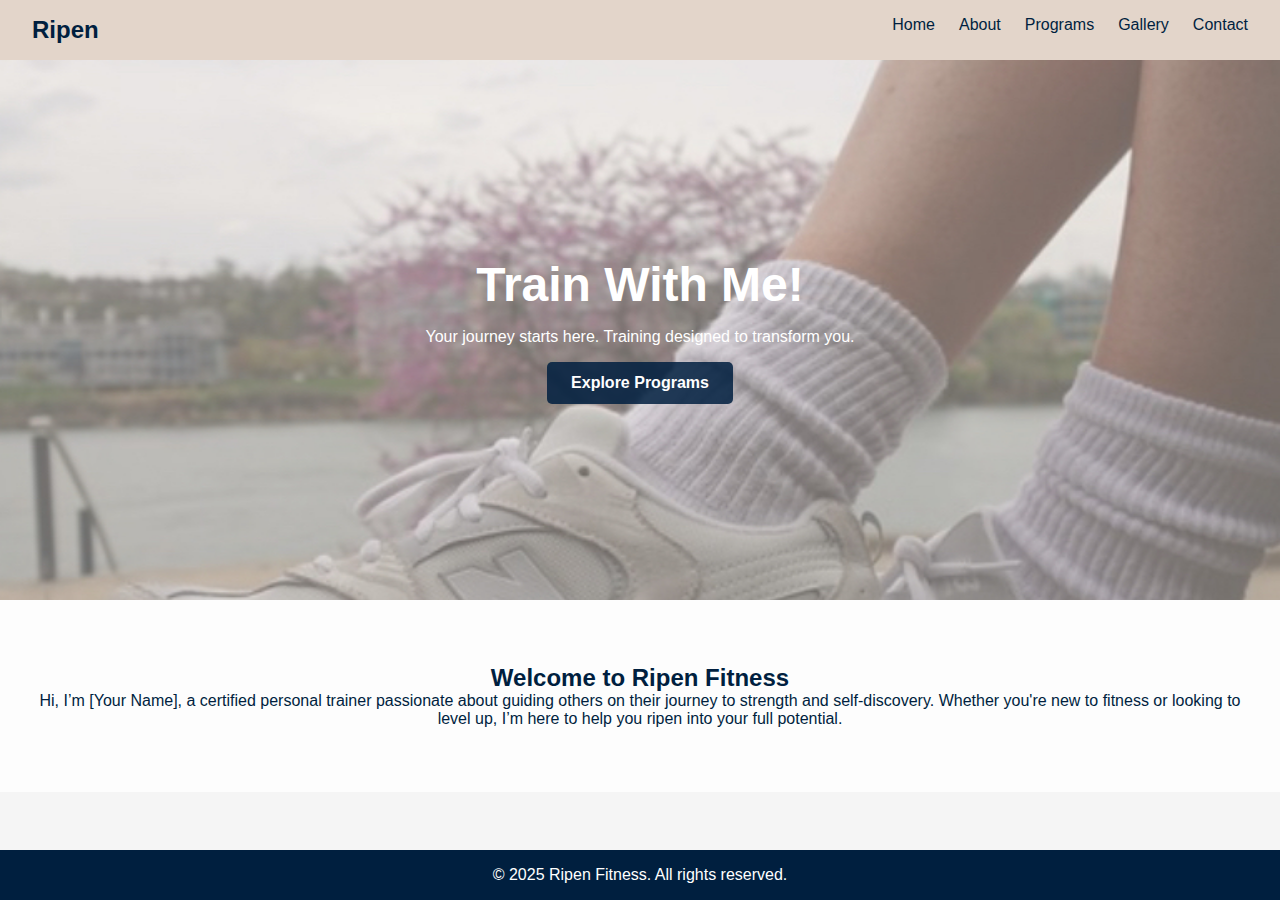
<file: index.html>
<!DOCTYPE html>
<html lang="en">
<head>
  <meta charset="UTF-8" />
  <meta name="viewport" content="width=device-width, initial-scale=1.0"/>
  <title>Index | Ripen Fitness</title>
  <link rel="stylesheet" href="css/styles.css" />
  <script src="js/script.js" defer></script>
</head>
<body class="index-page">

<nav class="navbar">
  <div class="logo">Ripen</div>
  <ul class="nav-links">
    <li><a href="index.html">Home</a></li>
    <li><a href="about.html">About</a></li>
    <li><a href="programs.html">Programs</a></li>
    <li><a href="gallery.html">Gallery</a></li>
    <li><a href="contact.html">Contact</a></li>
  </ul>
</nav>

<main>
  <section class="hero">
    <h1>Train With Me!</h1>
    <p>Your journey starts here. Training designed to transform you.</p>
    <a href="programs.html" class="btn-primary">Explore Programs</a>
  </section>

  <section class="personal-intro">
    <div class="container">
      <h2>Welcome to Ripen Fitness</h2>
      <p>Hi, I’m [Your Name], a certified personal trainer passionate about guiding others on their journey to strength and self-discovery. Whether you're new to fitness or looking to level up, I’m here to help you ripen into your full potential.</p>
    </div>
  </section>
</main>

<footer>
  <p>&copy; 2025 Ripen Fitness. All rights reserved.</p>
</footer>

</body>
</html>
</file>
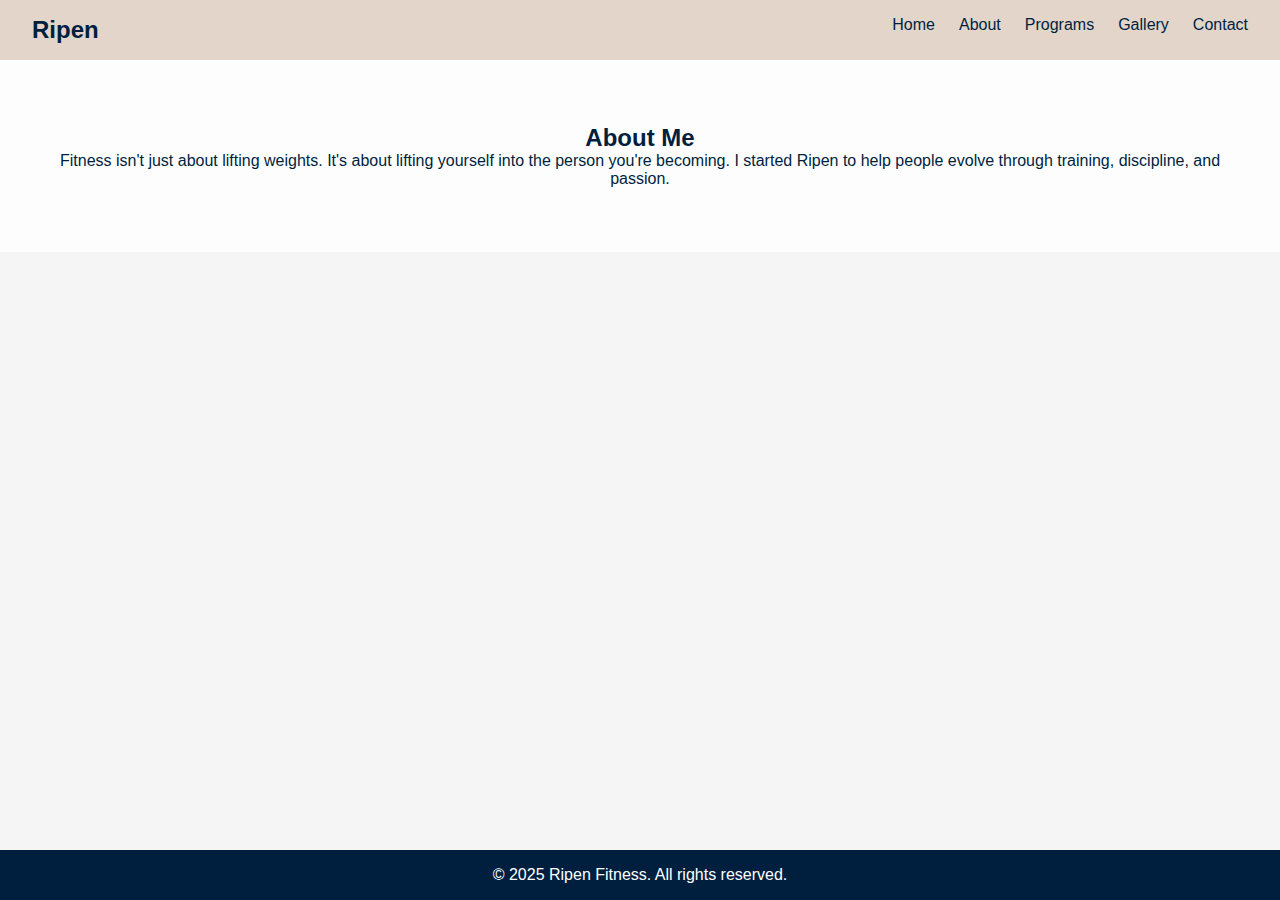
<file: about.html>
<!DOCTYPE html>
<html lang="en">
<head>
  <meta charset="UTF-8" />
  <meta name="viewport" content="width=device-width, initial-scale=1.0"/>
  <title>About | Ripen Fitness</title>
  <link rel="stylesheet" href="css/styles.css" />
  <script src="js/script.js" defer></script>
</head>
<body>

<nav class="navbar">
  <div class="logo">Ripen</div>
  <ul class="nav-links">
    <li><a href="index.html">Home</a></li>
    <li><a href="about.html">About</a></li>
    <li><a href="programs.html">Programs</a></li>
    <li><a href="gallery.html">Gallery</a></li>
    <li><a href="contact.html">Contact</a></li>
  </ul>
</nav>

<main>
  <section class="personal-intro">
    <div class="container">
      <h2>About Me</h2>
      <p>Fitness isn't just about lifting weights. It's about lifting yourself into the person you're becoming. I started Ripen to help people evolve through training, discipline, and passion.</p>
    </div>
  </section>
</main>

<footer>
  <p>&copy; 2025 Ripen Fitness. All rights reserved.</p>
</footer>

</body>
</html>
</file>
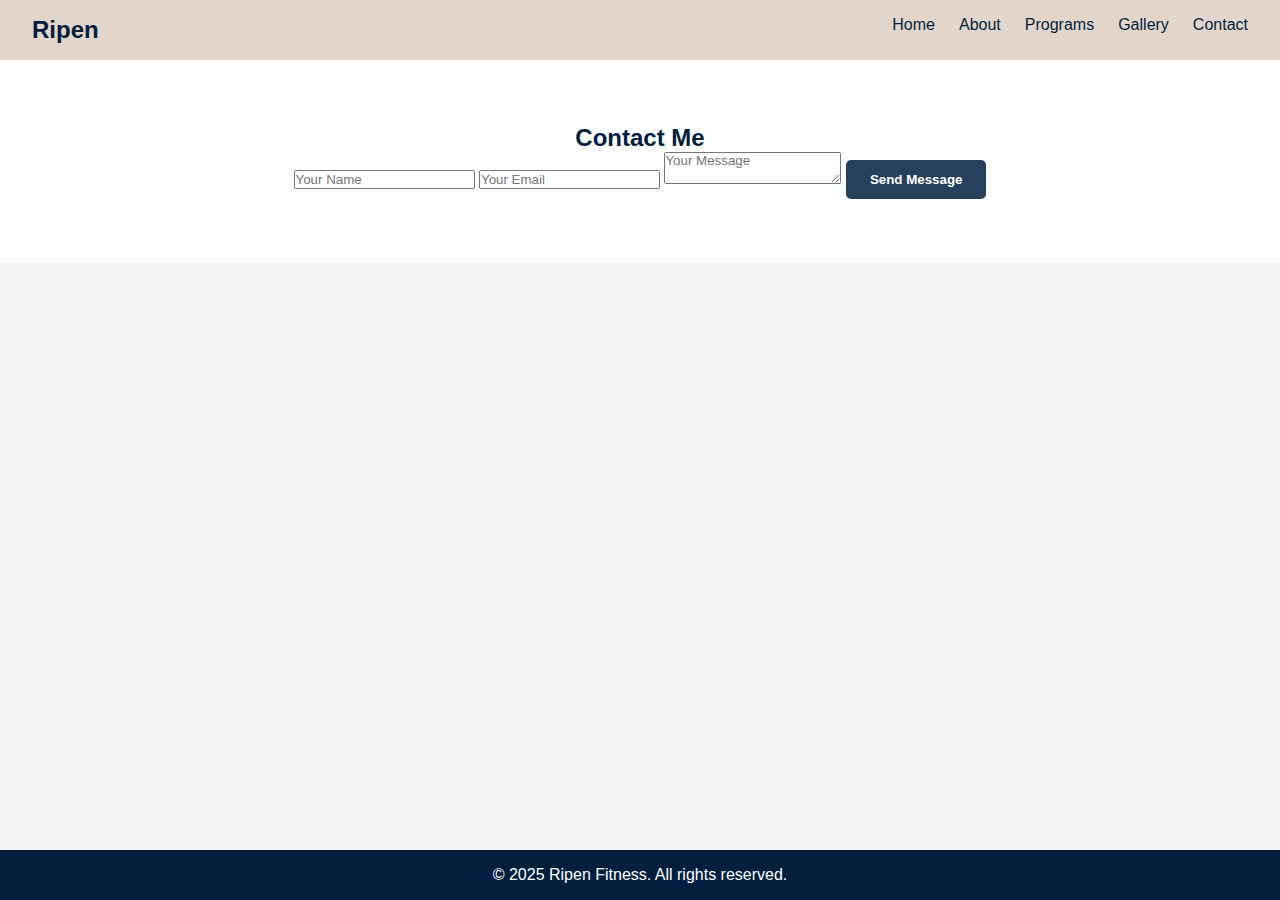
<file: contact.html>
<!DOCTYPE html>
<html lang="en">
<head>
  <meta charset="UTF-8" />
  <meta name="viewport" content="width=device-width, initial-scale=1.0"/>
  <title>Contact | Ripen Fitness</title>
  <link rel="stylesheet" href="css/styles.css" />
  <script src="js/script.js" defer></script>
</head>
<body>

<nav class="navbar">
  <div class="logo">Ripen</div>
  <ul class="nav-links">
    <li><a href="index.html">Home</a></li>
    <li><a href="about.html">About</a></li>
    <li><a href="programs.html">Programs</a></li>
    <li><a href="gallery.html">Gallery</a></li>
    <li><a href="contact.html">Contact</a></li>
  </ul>
</nav>

<main>
  <section class="personal-intro">
    <div class="container">
      <h2>Contact Me</h2>
      <form>
        <input type="text" placeholder="Your Name" required>
        <input type="email" placeholder="Your Email" required>
        <textarea placeholder="Your Message" required></textarea>
        <button type="submit" class="btn-primary">Send Message</button>
      </form>
    </div>
  </section>
</main>

<footer>
  <p>&copy; 2025 Ripen Fitness. All rights reserved.</p>
</footer>

</body>
</html>
</file>
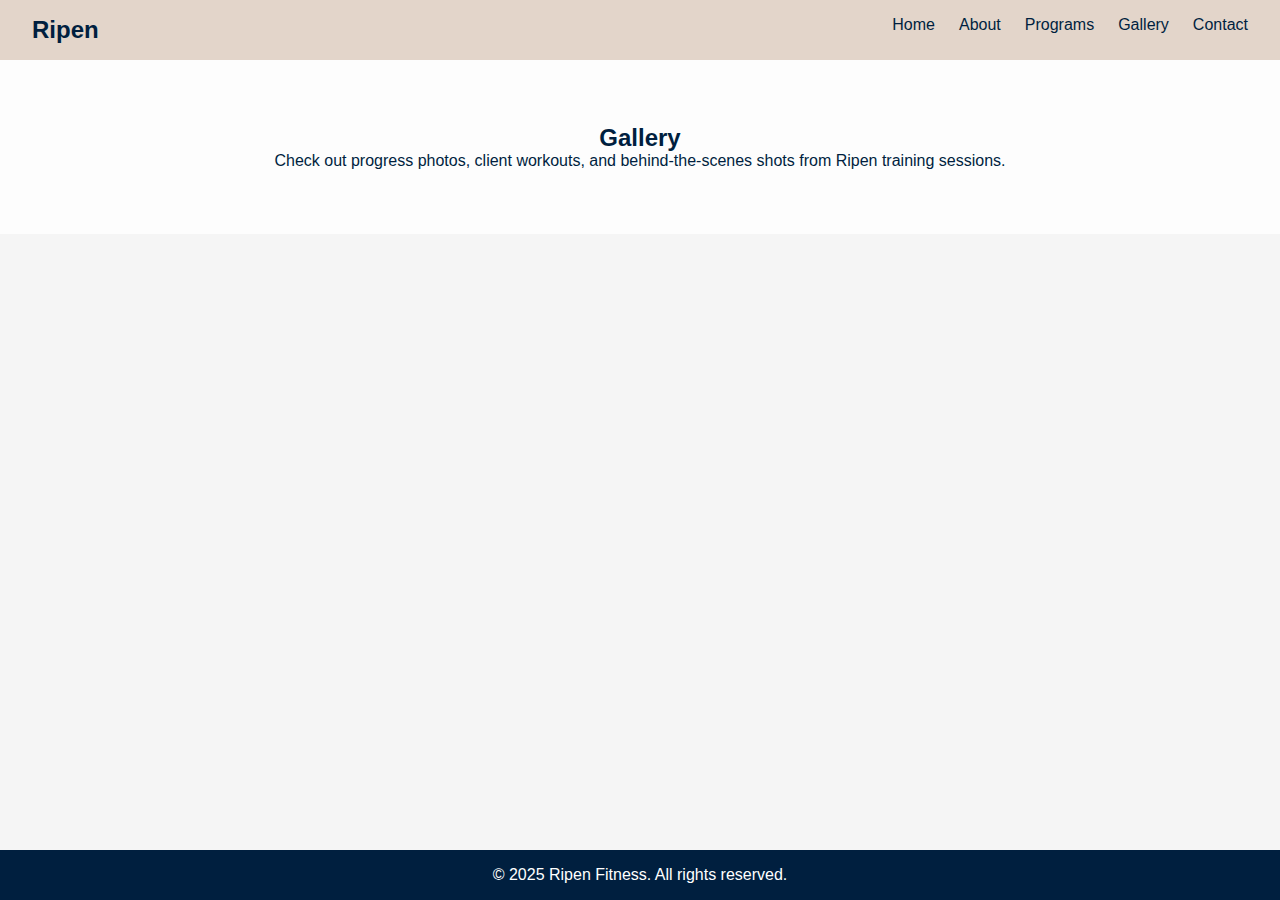
<file: gallery.html>
<!DOCTYPE html>
<html lang="en">
<head>
  <meta charset="UTF-8" />
  <meta name="viewport" content="width=device-width, initial-scale=1.0"/>
  <title>Gallery | Ripen Fitness</title>
  <link rel="stylesheet" href="css/styles.css" />
  <script src="js/script.js" defer></script>
</head>
<body>

<nav class="navbar">
  <div class="logo">Ripen</div>
  <ul class="nav-links">
    <li><a href="index.html">Home</a></li>
    <li><a href="about.html">About</a></li>
    <li><a href="programs.html">Programs</a></li>
    <li><a href="gallery.html">Gallery</a></li>
    <li><a href="contact.html">Contact</a></li>
  </ul>
</nav>

<main>
  <section class="personal-intro">
    <div class="container">
      <h2>Gallery</h2>
      <p>Check out progress photos, client workouts, and behind-the-scenes shots from Ripen training sessions.</p>
    </div>
  </section>
</main>

<footer>
  <p>&copy; 2025 Ripen Fitness. All rights reserved.</p>
</footer>

</body>
</html>
</file>
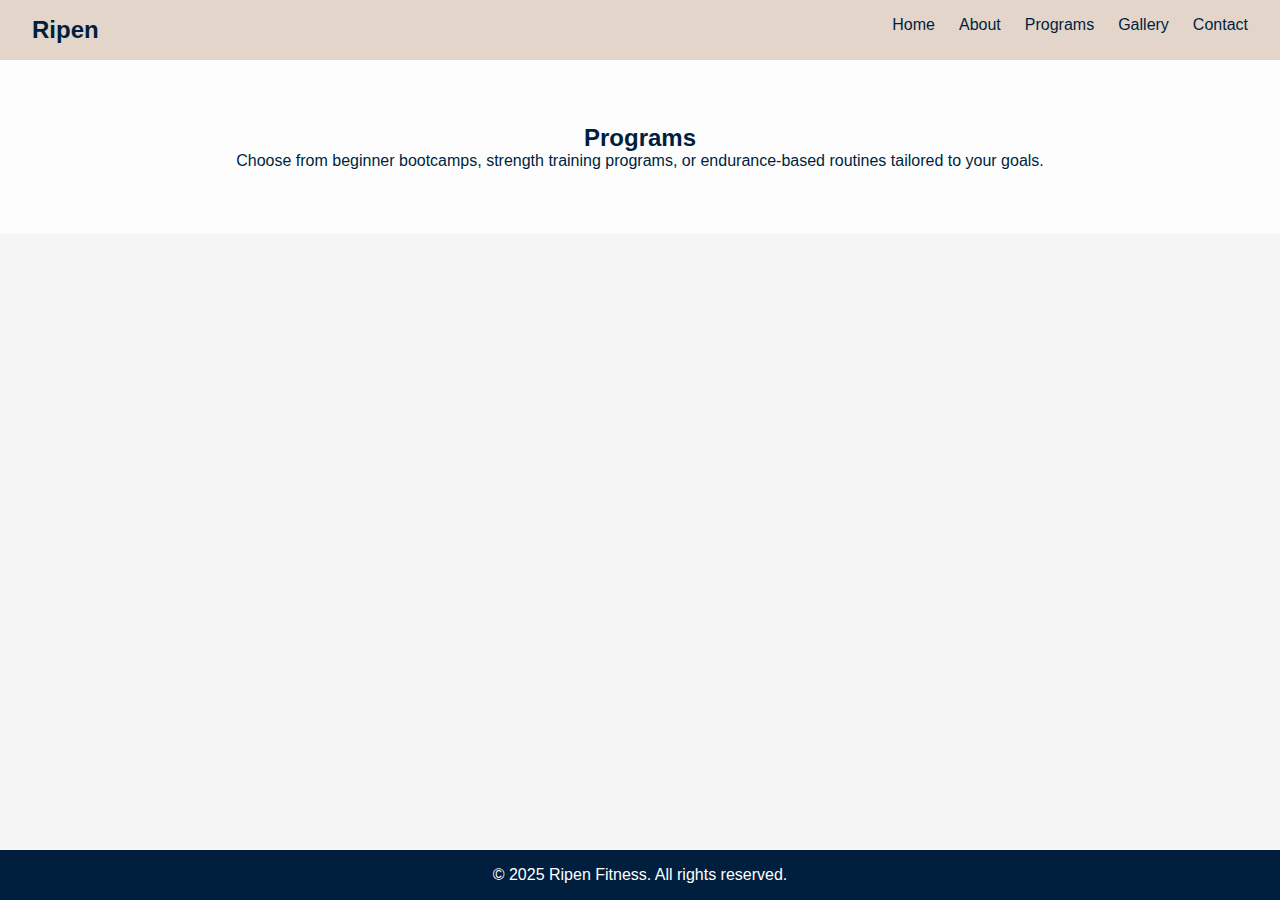
<file: programs.html>
<!DOCTYPE html>
<html lang="en">
<head>
  <meta charset="UTF-8" />
  <meta name="viewport" content="width=device-width, initial-scale=1.0"/>
  <title>Programs | Ripen Fitness</title>
  <link rel="stylesheet" href="css/styles.css" />
  <script src="js/script.js" defer></script>
</head>
<body>

<nav class="navbar">
  <div class="logo">Ripen</div>
  <ul class="nav-links">
    <li><a href="index.html">Home</a></li>
    <li><a href="about.html">About</a></li>
    <li><a href="programs.html">Programs</a></li>
    <li><a href="gallery.html">Gallery</a></li>
    <li><a href="contact.html">Contact</a></li>
  </ul>
</nav>

<main>
  <section class="personal-intro">
    <div class="container">
      <h2>Programs</h2>
      <p>Choose from beginner bootcamps, strength training programs, or endurance-based routines tailored to your goals.</p>
    </div>
  </section>
</main>

<footer>
  <p>&copy; 2025 Ripen Fitness. All rights reserved.</p>
</footer>

</body>
</html>
</file>
<file: css/styles.css>
* {
  margin: 0;
  padding: 0;
  box-sizing: border-box;
  font-family: 'Arial', sans-serif;
}

html, body {
  height: 100%;
}

body {
  display: flex;
  flex-direction: column;
  background-color: #f5f5f5;
  color: #001f3f;
}

main {
  flex: 1;
}

.navbar {
  display: flex;
  justify-content: space-between;
  background-color: #e3d5ca;
  padding: 1rem 2rem;
  box-shadow: 0 2px 5px rgba(0,0,0,0.1);
}

.logo {
  font-weight: bold;
  color: #001f3f;
  font-size: 1.5rem;
}

.nav-links {
  list-style: none;
  display: flex;
  gap: 1.5rem;
}

.nav-links a {
  text-decoration: none;
  color: #001f3f;
  font-weight: 500;
}

body.index-page .hero {
  background: url('../images/hero-bg-v2.jpg') no-repeat center 95% / cover;
}

.hero {
  min-height: 60vh;
  text-align: center;
  padding: 6rem 2rem;
  display: flex;
  flex-direction: column;
  justify-content: center;
  align-items: center;
  color: white;
}


.hero h1 {
  font-size: 3rem;
  color: white;
}

.hero p {
  margin: 1rem 0;
  color: white;
}

.btn-primary {
  background-color: rgba(0, 31, 63, 0.85);
  color: white;
  padding: 0.75rem 1.5rem;
  text-decoration: none;
  border: none;
  border-radius: 5px;
  font-weight: 600;
}

.btn-primary:hover {
  background-color: #001f3f;
}

.personal-intro {
  padding: 4rem 2rem;
  background-color: #fdfdfd;
  text-align: center;
}

footer {
  background-color: #001f3f;
  color: white;
  text-align: center;
  padding: 1rem;
}

body.index-page .hero {
  background: url('../images/hero-bg.jpg') no-repeat center center / cover;
  min-height: 60vh;
  text-align: center;
  padding: 6rem 2rem;
  display: flex;
  flex-direction: column;
  justify-content: center;
  align-items: center;
  color: white;
}

body.index-page .hero h1,
body.index-page .hero p {
  color: white;
}

body.index-page .hero .btn-primary {
  background-color: rgba(0, 31, 63, 0.85);
  color: white;
}

body.index-page .hero .btn-primary:hover {
  background-color: #001f3f;
}
</file>
